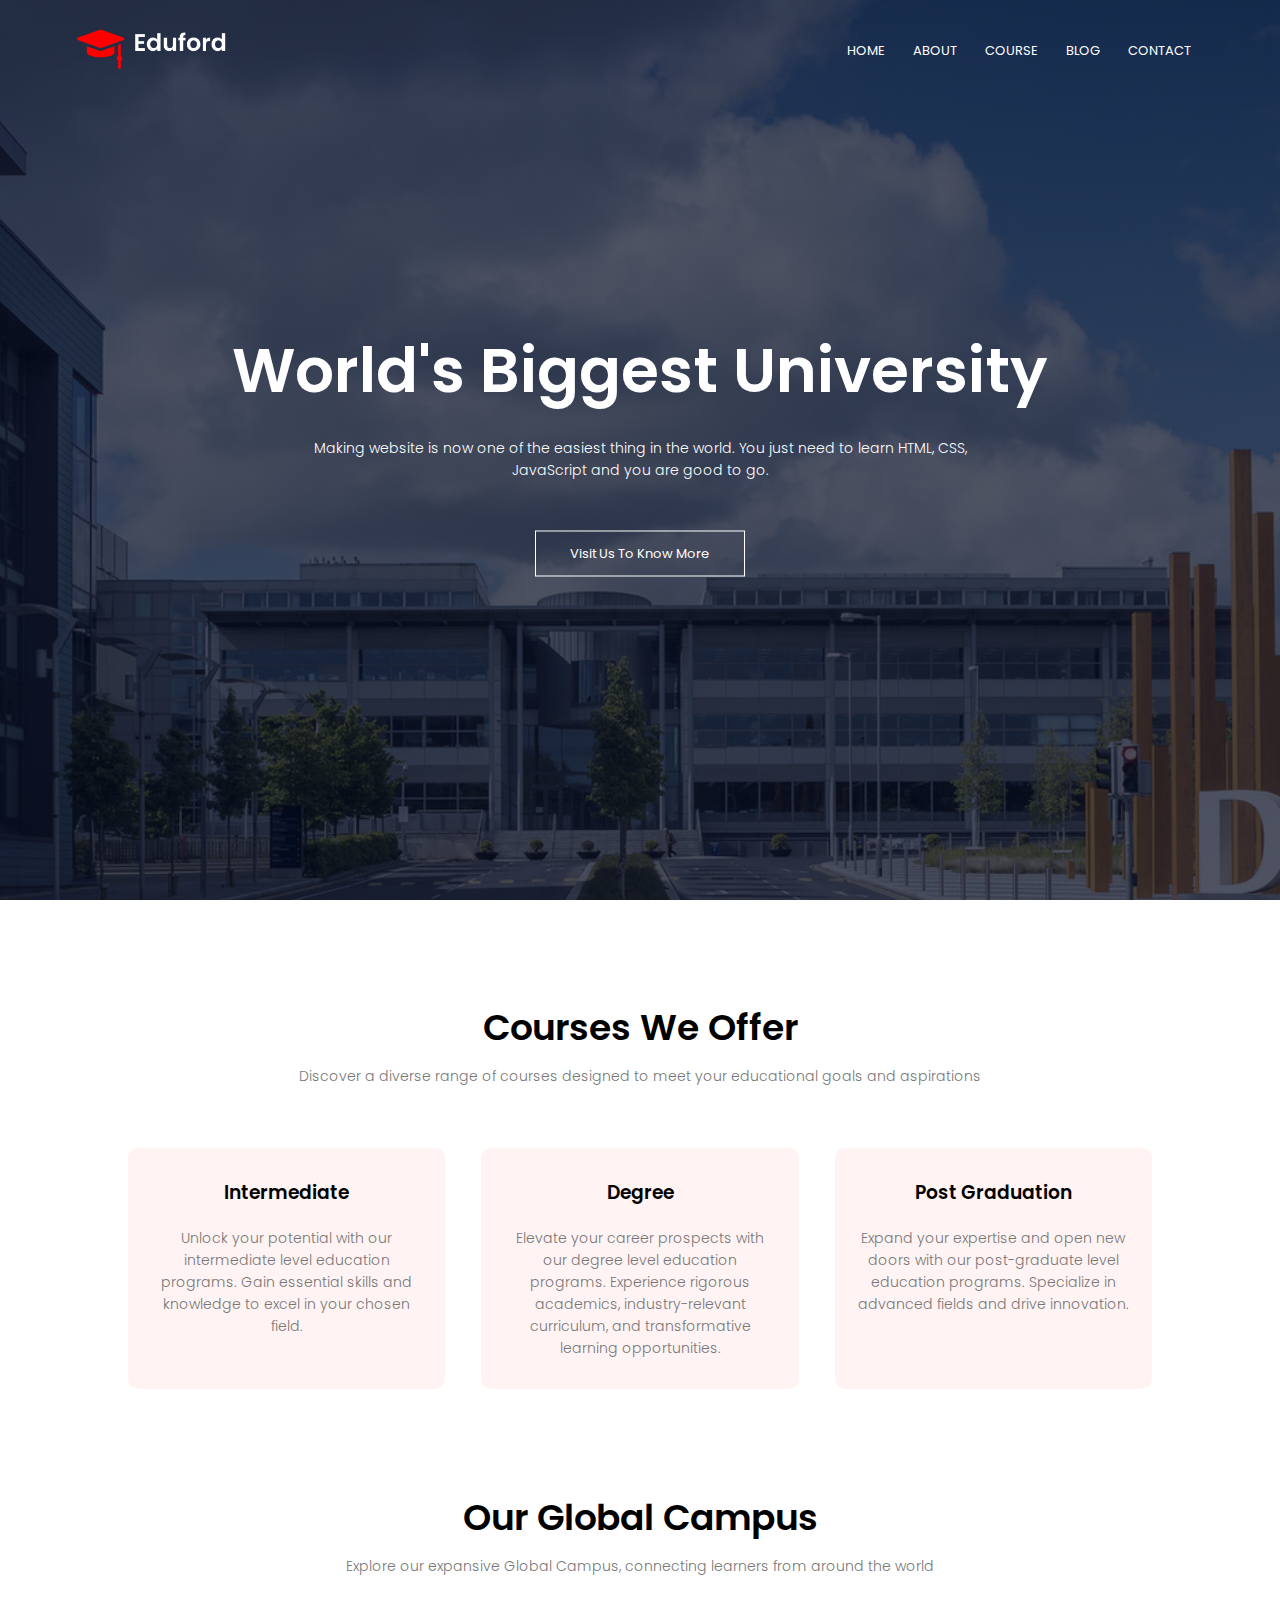
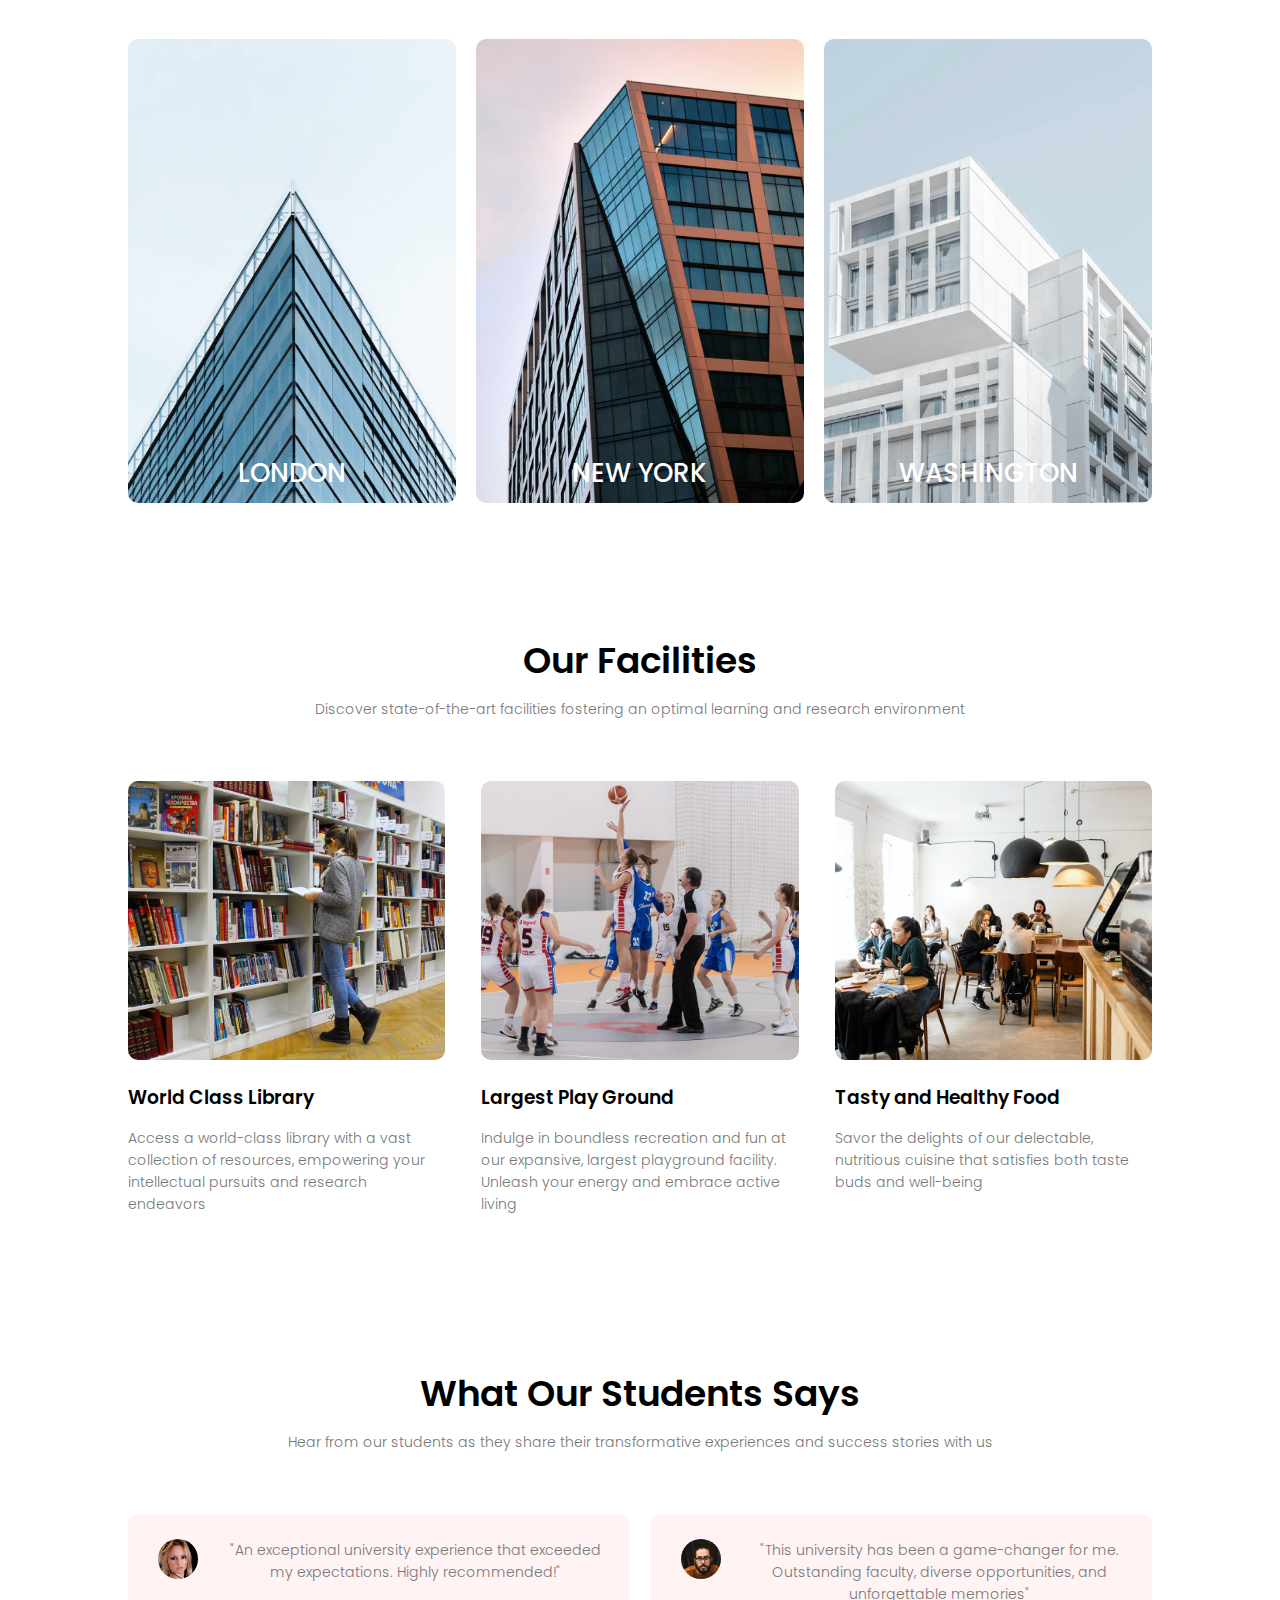
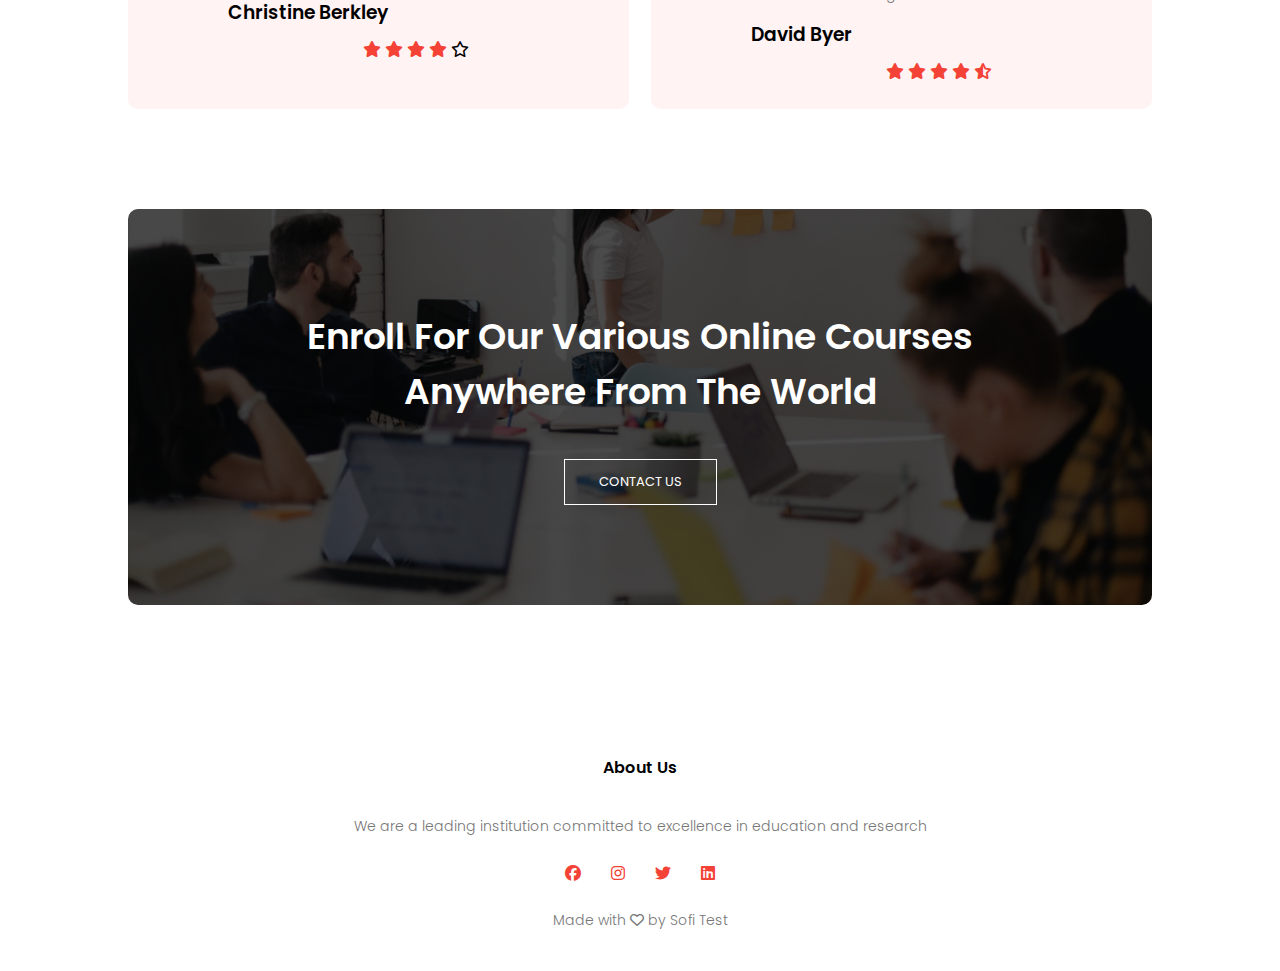
<file: University/index.html>
<!DOCTYPE html>
<html lang="en">
<head>
    <meta charset="UTF-8">
    <meta http-equiv="X-UA-Compatible" content="IE=edge">
    <meta name="viewport" content="width=device-width, initial-scale=1.0">
    <title>University EduFord</title>
    <link rel="stylesheet" href="style.css">
    <link href=link rel="preconnect" href="https://fonts.googleapis.com">
    <link rel="preconnect" href="https://fonts.gstatic.com" crossorigin>
    <link href="https://fonts.googleapis.com/css2?family=Poppins:wght@100;200;300;400;600;700&display=swap" rel="stylesheet">
    <link rel="stylesheet" href="https://cdnjs.cloudflare.com/ajax/libs/font-awesome/6.4.0/css/all.min.css">
</head>

<body>
    <section class="header">
        <nav>
            <a href="index.html"><img src="img/logo.png"></a>
            <div class="nav-links" id="navLinks">
                <i class="fa fa-times" onclick="hideMenu()"></i>
                <ul>
                    <li><a href= "index.html">HOME</a></li>
                    <li><a href= "about.html">ABOUT</a></li>
                    <li><a href= "course.html">COURSE</a></li>
                    <li><a href= "blog.html">BLOG</a></li>
                    <li><a href= "contact.html">CONTACT</a></li>
                </ul>
            </div>
            <i class="fa fa-bars"onclick="showMenu()" ></i>
        </nav>
<div class="text-box">
    <h1>World's Biggest University</h1>
    <p>Making website is now one of the easiest thing in the world. You just need to learn HTML, CSS,<br> JavaScript and you are good to go.</p>
    <a href="" class="hero-btn">Visit Us To Know More</a>
</div>  
</section>

<section class="course">
    <h1>Courses We Offer</h1>
    <p>Discover a diverse range of courses designed to meet your educational goals and aspirations</p>

    <div class="row">
        <div class="course-col">
            <h3>Intermediate</h3>
            <p>Unlock your potential with our intermediate level education programs. Gain essential skills and knowledge to excel in your chosen field.</p>
        </div>
        <div class="course-col">
            <h3>Degree</h3>
            <p>Elevate your career prospects with our degree level education programs. Experience rigorous academics, industry-relevant curriculum, and transformative learning opportunities.</p>
        </div>
        <div class="course-col">
            <h3>Post Graduation</h3>
            <p>Expand your expertise and open new doors with our post-graduate level education programs. Specialize in advanced fields and drive innovation.</p>
        </div>
    </div>


</section>

<section class="campus">
    <h1>Our Global Campus</h1>
    <p>Explore our expansive Global Campus, connecting learners from around the world</p>

    <div class="row">
        <div class="campus-col">
          <img src="img/london.png">
          <div class="layer">
            <h3>LONDON</h3>
          </div>
        </div>  
        <div class="campus-col">
            <img src="img/newyork.png">
            <div class="layer">
              <h3>NEW YORK</h3>
            </div>
        </div>
        <div class="campus-col">
            <img src="img/washington.png">
            <div class="layer">
                <h3>WASHINGTON</h3>
            </div>
        </div>
    </div>
</section>

<section class="facilities">
    <h1>Our Facilities</h1>
    <p>Discover state-of-the-art facilities fostering an optimal learning and research environment</p>

    <div class="row">
        <div class="facilities-col">
            <img src="img/library.png">
            <h3>World Class Library</h3>
            <p>Access a world-class library with a vast collection of resources, empowering your intellectual pursuits and research endeavors</p>
        </div>      
        <div class="facilities-col">
          <img src="img/basketball.png">
          <h3>Largest Play Ground</h3>
          <p>Indulge in boundless recreation and fun at our expansive, largest playground facility. Unleash your energy and embrace active living</p>
        </div>
        <div class="facilities-col">
          <img src="img/cafeteria.png">
          <h3>Tasty and Healthy Food</h3>
          <p>Savor the delights of our delectable, nutritious cuisine that satisfies both taste buds and well-being</p>
        </div>
    </div>
</section>

<section class="testimonials">
    <h1>What Our Students Says</h1>
    <p>Hear from our students as they share their transformative experiences and success stories with us</p>

    <div class="row">
        <div class="testimonial-col">
            <img src="img/user1.jpg">
            <div>
                <p>"An exceptional university experience that exceeded my expectations. Highly recommended!" </p>
                <h3>Christine Berkley</h3>
                <i class="fa fa-star"></i>
                <i class="fa fa-star"></i>
                <i class="fa fa-star"></i>
                <i class="fa fa-star"></i>
                <i class="far fa-star"></i>
            </div>
        </div>
        <div class="testimonial-col">
            <img src="img/user2.jpg">
            <div>
                <p>"This university has been a game-changer for me. Outstanding faculty, diverse opportunities, and unforgettable memories"</p>
                <h3>David Byer</h3>
                <i class="fa fa-star"></i>
                <i class="fa fa-star"></i>
                <i class="fa fa-star"></i>
                <i class="fa fa-star"></i>
                <i class="fas fa-star-half-alt"></i>
            </div>
        </div>
    </div>
</section>

<section class="cta">
    <h1>Enroll For Our Various Online Courses <br> Anywhere From The World</h1>
    <a href="" class="hero-btn">CONTACT US</a>
</section>

<section class="footer">
    <h4>About Us</h4>
    <p>We are a leading institution committed to excellence in education and research</p>
    <div class="icons">
        <i class="fab fa-facebook"></i>
        <i class="fab fa-instagram"></i>
        <i class="fab fa-twitter"></i>
        <i class="fab fa-linkedin"></i>
    </div>
    <p>Made with <i class="far fa-heart"></i> by Sofi Test</p>
</section>




<script>
        var navLinks = document.getElementById("navLinks");
        function showMenu(){
            navLinks.style.right = "0";
        }
        function hideMenu(){
            navLinks.style.right = "-200px";
        }

</script>
    
    
</body>
</html>
</file>
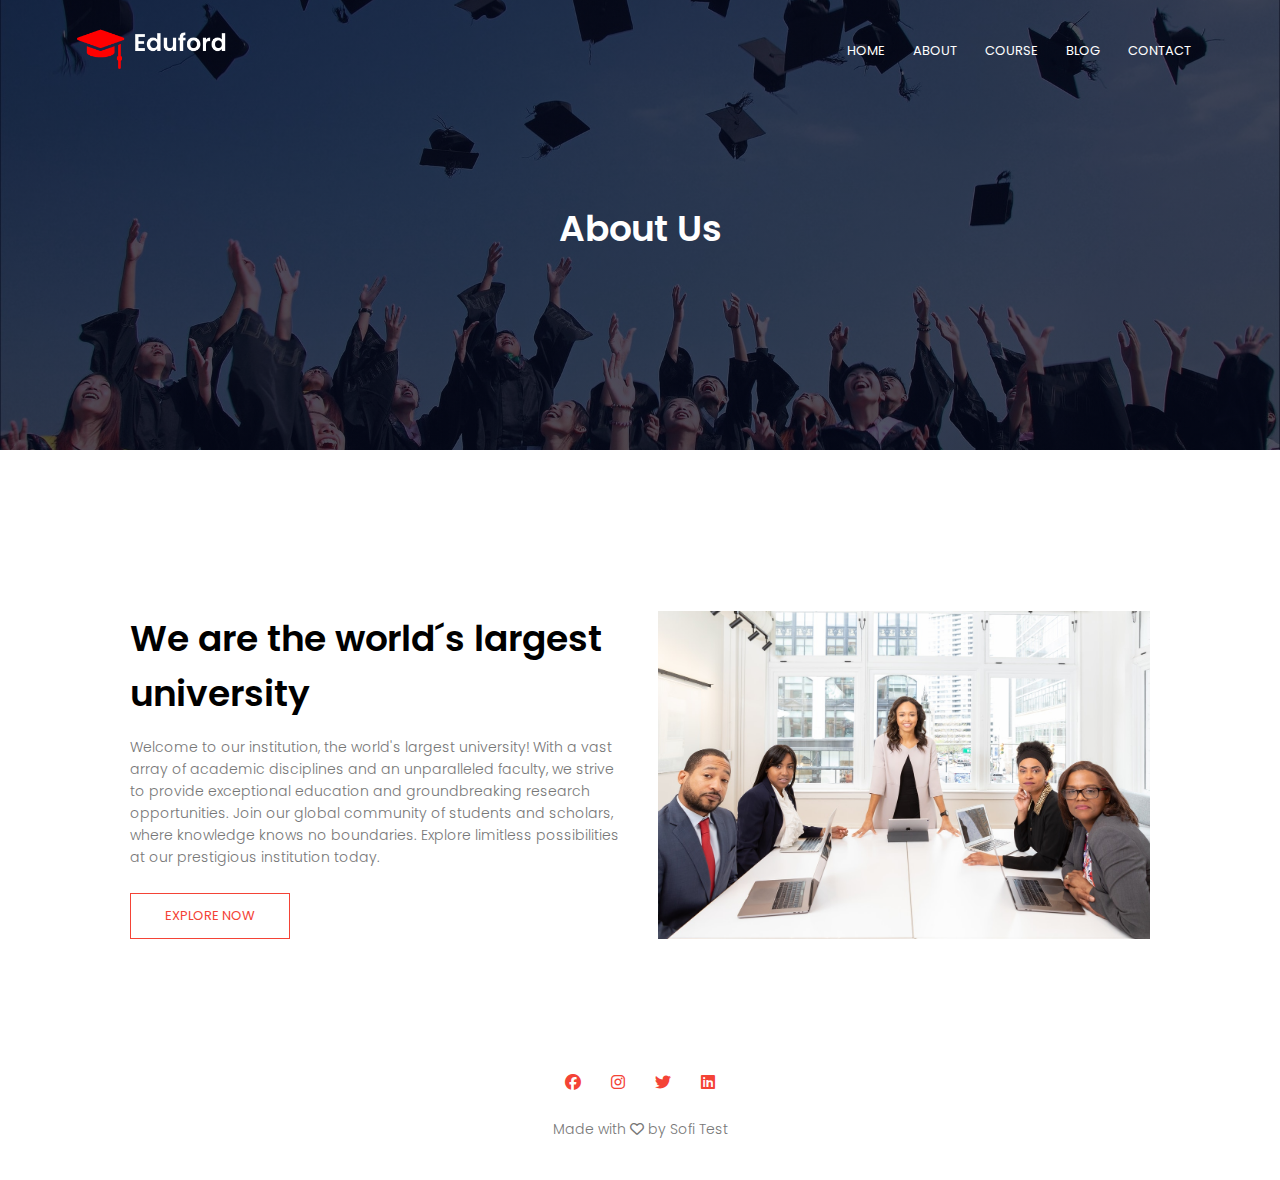
<file: University/about.html>
<!DOCTYPE html>
<html lang="en">
<head>
    <meta charset="UTF-8">
    <meta http-equiv="X-UA-Compatible" content="IE=edge">
    <meta name="viewport" content="width=device-width, initial-scale=1.0">
    <title>University EduFord</title>
    <link rel="stylesheet" href="style.css">
    <link href=link rel="preconnect" href="https://fonts.googleapis.com">
    <link rel="preconnect" href="https://fonts.gstatic.com" crossorigin>
    <link href="https://fonts.googleapis.com/css2?family=Poppins:wght@100;200;300;400;600;700&display=swap" rel="stylesheet">
    <link rel="stylesheet" href="https://cdnjs.cloudflare.com/ajax/libs/font-awesome/6.4.0/css/all.min.css">
</head>

<body>
    <section class="sub-header">
        <nav>
            <a href="index.html"><img src="img/logo.png"></a>
            <div class="nav-links" id="navLinks">
                <i class="fa fa-times" onclick="hideMenu()"></i>
                <ul>
                    <li><a href= "index.html">HOME</a></li>
                    <li><a href= "about.html">ABOUT</a></li>
                    <li><a href= "course.html">COURSE</a></li>
                    <li><a href= "blog.html">BLOG</a></li>
                    <li><a href= "contact.html">CONTACT</a></li>
                </ul>
            </div>
            <i class="fa fa-bars"onclick="showMenu()" ></i>
        </nav>
        <h1>About Us</h1>
</section>

<section class="about-us">

    <div class="row">
      <div class="about-col">
        <h1>We are the world´s largest university</h1>
        <p>Welcome to our institution, the world's largest university! With a vast array of academic disciplines and an unparalleled faculty, we strive to provide exceptional education and groundbreaking research opportunities. Join our global community of students and scholars, where knowledge knows no boundaries. Explore limitless possibilities at our prestigious institution today.</p>
        <a href="" class="hero-btn red-btn">EXPLORE NOW</a>
      </div>
      <div class="about-col">
        <img src="img/about.jpg">
      </div>
    </div>

</section>


<section class="footer">
       
    <div class="icons">
        <i class="fab fa-facebook"></i>
        <i class="fab fa-instagram"></i>
        <i class="fab fa-twitter"></i>
        <i class="fab fa-linkedin"></i>
    </div>
    <p>Made with <i class="far fa-heart"></i> by Sofi Test</p>
</section>



<script>
        var navLinks = document.getElementById("navLinks");
        function showMenu(){
            navLinks.style.right = "0";
        }
        function hideMenu(){
            navLinks.style.right = "-200px";
        }

</script>
    
    
</body>
</html>
</file>
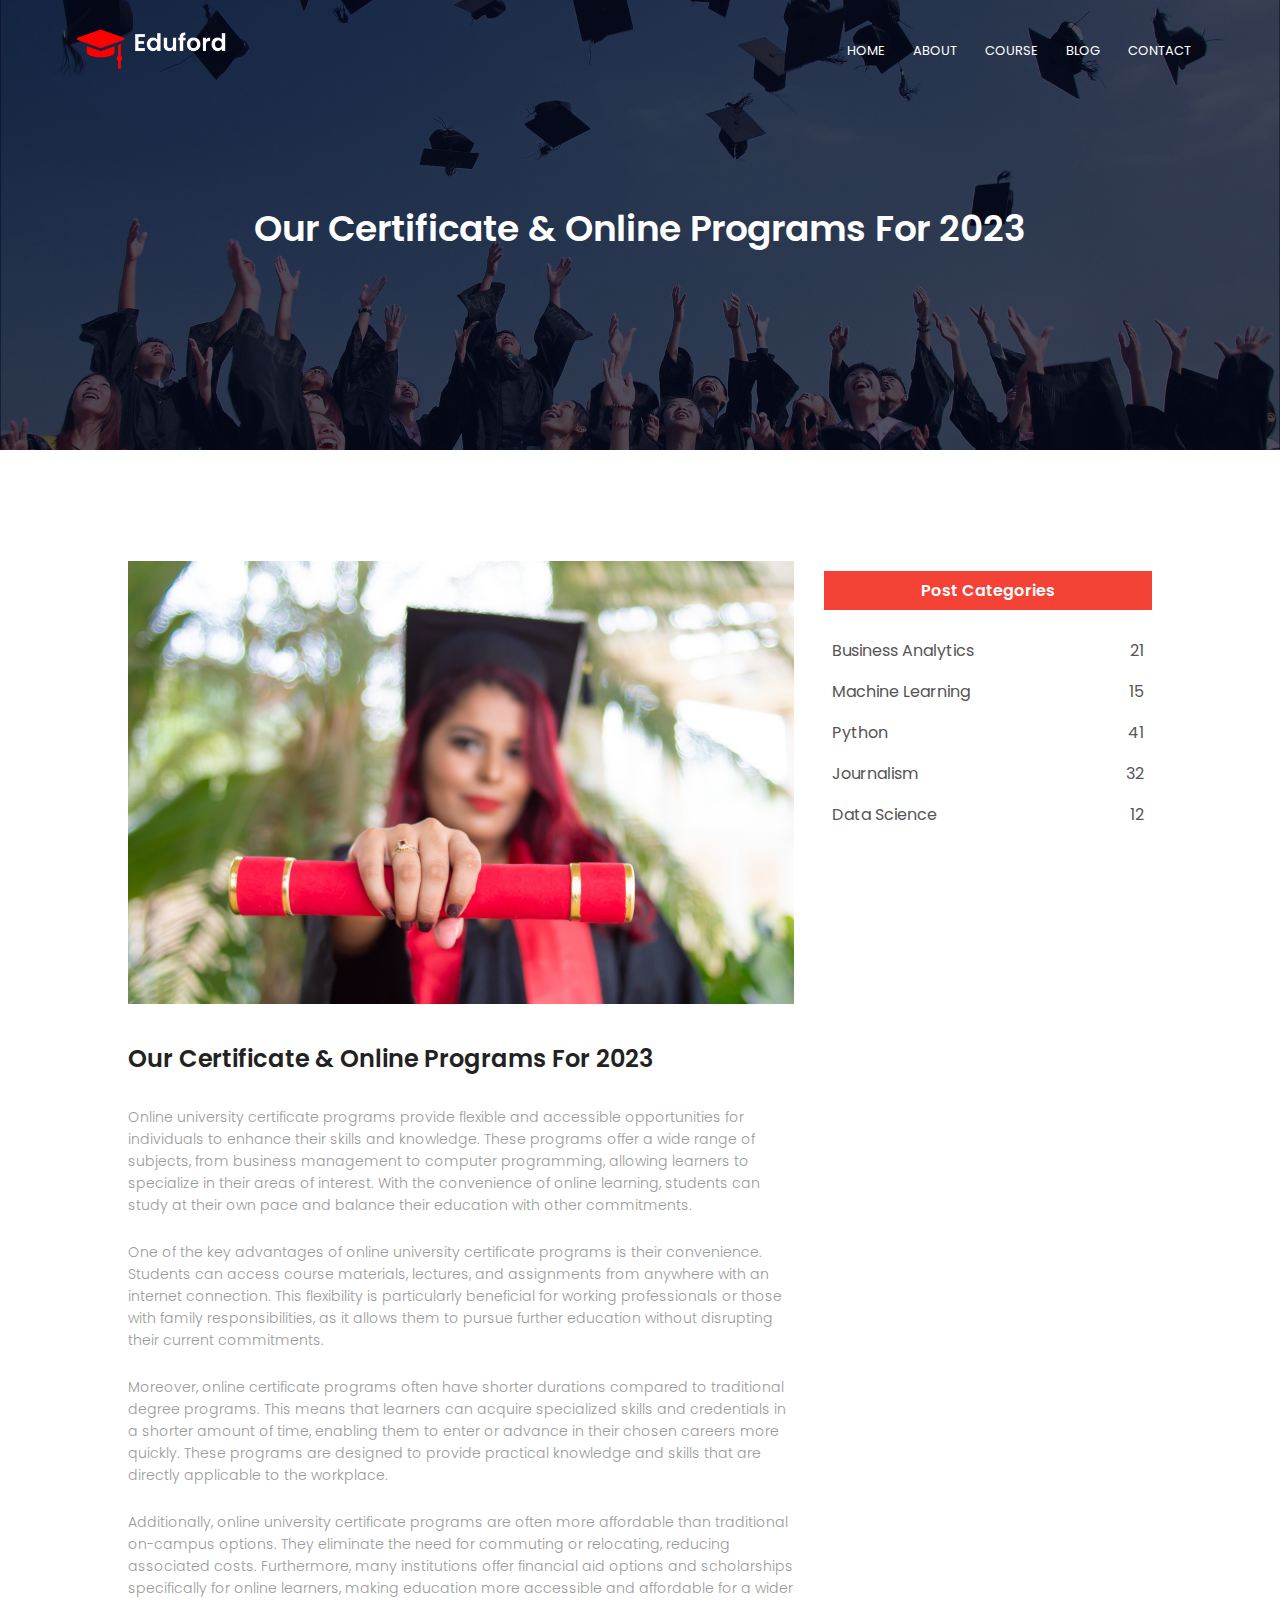
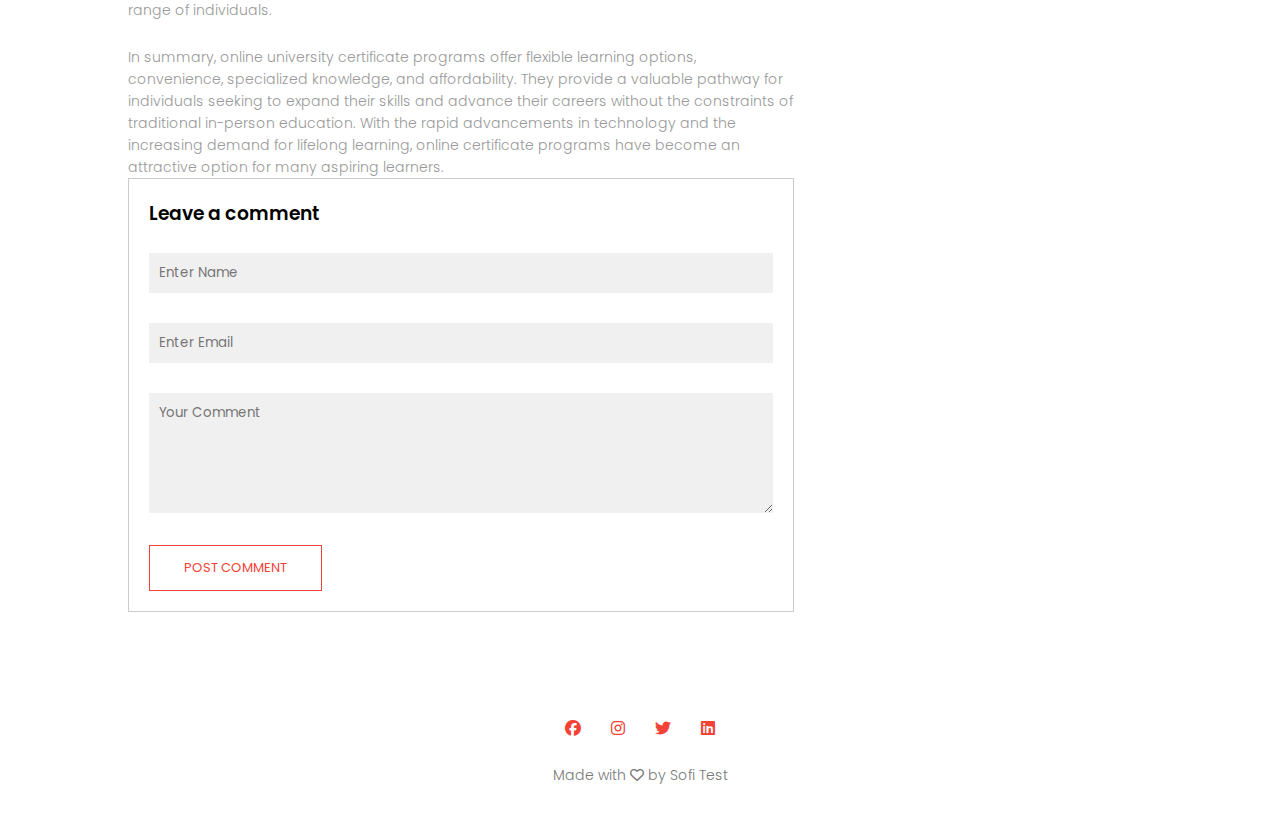
<file: University/blog.html>
<!DOCTYPE html>
<html lang="en">
<head>
    <meta charset="UTF-8">
    <meta http-equiv="X-UA-Compatible" content="IE=edge">
    <meta name="viewport" content="width=device-width, initial-scale=1.0">
    <title>University EduFord</title>
    <link rel="stylesheet" href="style.css">
    <link href=link rel="preconnect" href="https://fonts.googleapis.com">
    <link rel="preconnect" href="https://fonts.gstatic.com" crossorigin>
    <link href="https://fonts.googleapis.com/css2?family=Poppins:wght@100;200;300;400;600;700&display=swap" rel="stylesheet">
    <link rel="stylesheet" href="https://cdnjs.cloudflare.com/ajax/libs/font-awesome/6.4.0/css/all.min.css">
</head>

<body>
    <section class="sub-header">
        <nav>
            <a href="index.html"><img src="img/logo.png"></a>
            <div class="nav-links" id="navLinks">
                <i class="fa fa-times" onclick="hideMenu()"></i>
                <ul>
                    <li><a href= "index.html">HOME</a></li>
                    <li><a href= "about.html">ABOUT</a></li>
                    <li><a href= "course.html">COURSE</a></li>
                    <li><a href= "blog.html">BLOG</a></li>
                    <li><a href= "contact.html">CONTACT</a></li>
                </ul>
            </div>
            <i class="fa fa-bars"onclick="showMenu()" ></i>
        </nav>
        <h1>Our Certificate & Online Programs For 2023</h1>
</section>

<section class="blog-content">
    <div class="row">
      <div class="blog-left">
        <img src="img/certificate.jpg">
        <h2>Our Certificate & Online Programs For 2023</h2>
        <p>Online university certificate programs provide flexible and accessible opportunities for individuals to enhance their skills and knowledge. These programs offer a wide range of subjects, from business management to computer programming, allowing learners to specialize in their areas of interest. With the convenience of online learning, students can study at their own pace and balance their education with other commitments.</p><br><p>
        One of the key advantages of online university certificate programs is their convenience. Students can access course materials, lectures, and assignments from anywhere with an internet connection. This flexibility is particularly beneficial for working professionals or those with family responsibilities, as it allows them to pursue further education without disrupting their current commitments.</p><br><p>
        Moreover, online certificate programs often have shorter durations compared to traditional degree programs. This means that learners can acquire specialized skills and credentials in a shorter amount of time, enabling them to enter or advance in their chosen careers more quickly. These programs are designed to provide practical knowledge and skills that are directly applicable to the workplace.</p><br><p>
        Additionally, online university certificate programs are often more affordable than traditional on-campus options. They eliminate the need for commuting or relocating, reducing associated costs. Furthermore, many institutions offer financial aid options and scholarships specifically for online learners, making education more accessible and affordable for a wider range of individuals.</p><br><p>
        In summary, online university certificate programs offer flexible learning options, convenience, specialized knowledge, and affordability. They provide a valuable pathway for individuals seeking to expand their skills and advance their careers without the constraints of traditional in-person education. With the rapid advancements in technology and the increasing demand for lifelong learning, online certificate programs have become an attractive option for many aspiring learners.</p>
        <div class="comment-box">
            <h3>Leave a comment</h3>

            <form class="comment-form">
                <input type="text" placeholder="Enter Name">
                <input type="email" placeholder="Enter Email">
                <textarea rows="5" placeholder="Your Comment"></textarea>
                <button type="submit" class="hero-btn red-btn">POST COMMENT</button>

            </form>
        </div>
    
    </div>

      <div class="blog-right">
         <h3>Post Categories</h3>
         <div>
            <span>Business Analytics</span>
            <span>21</span>
         </div>
         <div>
            <span>Machine Learning</span>
            <span>15</span>
         </div>
         <div>
            <span>Python</span>
            <span>41</span>
         </div>
         <div>
            <span>Journalism</span>
            <span>32</span>
         </div>
         <div>
            <span>Data Science</span>
            <span>12</span>
         </div>
    </div>




</section>



<section class="footer">
       
    <div class="icons">
        <i class="fab fa-facebook"></i>
        <i class="fab fa-instagram"></i>
        <i class="fab fa-twitter"></i>
        <i class="fab fa-linkedin"></i>
    </div>
    <p>Made with <i class="far fa-heart"></i> by Sofi Test</p>
</section>



<script>
        var navLinks = document.getElementById("navLinks");
        function showMenu(){
            navLinks.style.right = "0";
        }
        function hideMenu(){
            navLinks.style.right = "-200px";
        }

</script>
    
    
</body>
</html>
</file>
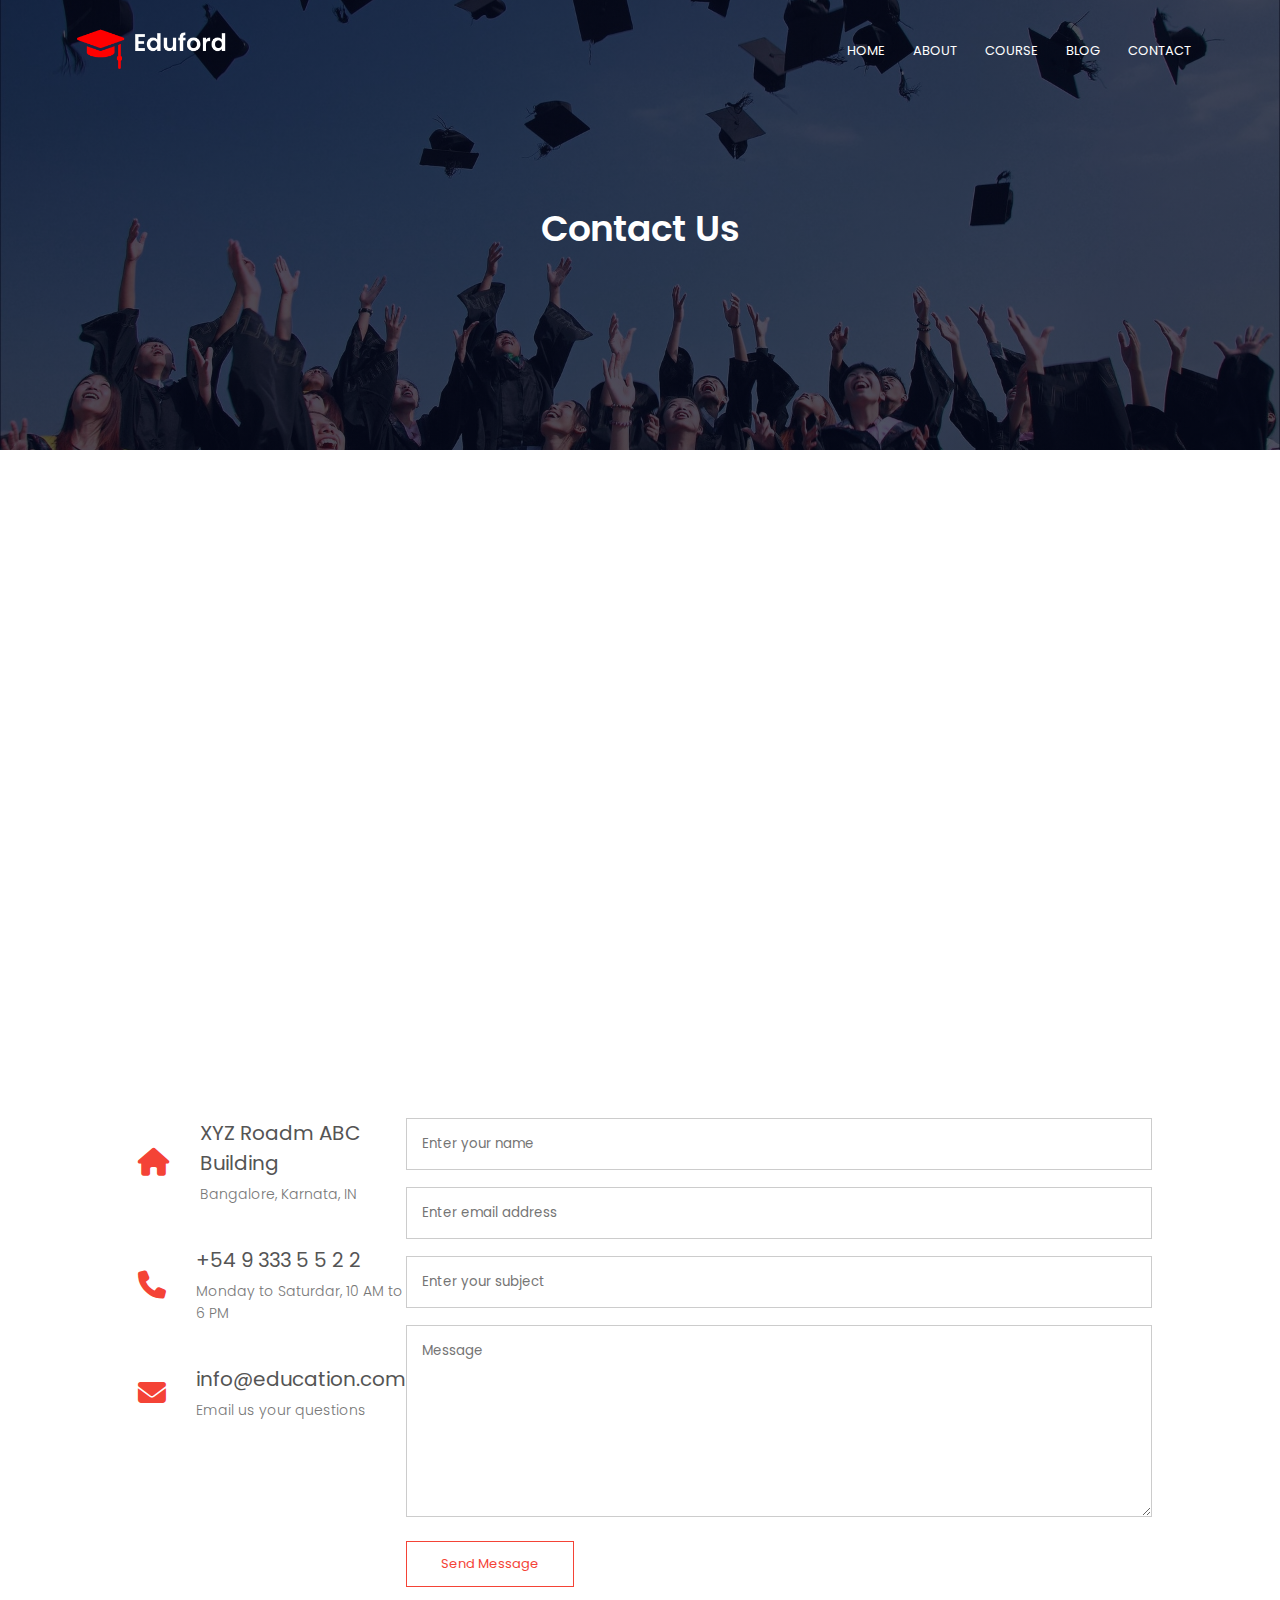
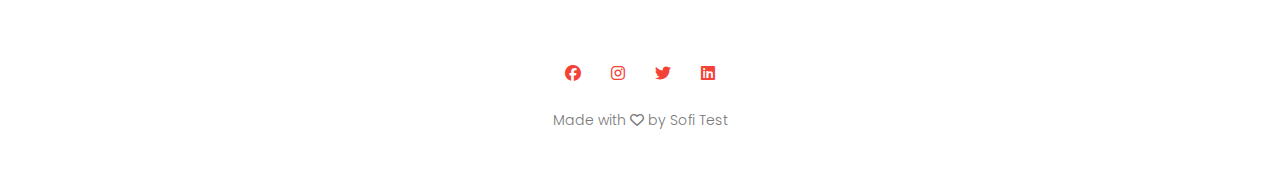
<file: University/contact.html>
<!DOCTYPE html>
<html lang="en">
<head>
    <meta charset="UTF-8">
    <meta http-equiv="X-UA-Compatible" content="IE=edge">
    <meta name="viewport" content="width=device-width, initial-scale=1.0">
    <title>University EduFord</title>
    <link rel="stylesheet" href="style.css">
    <link href=link rel="preconnect" href="https://fonts.googleapis.com">
    <link rel="preconnect" href="https://fonts.gstatic.com" crossorigin>
    <link href="https://fonts.googleapis.com/css2?family=Poppins:wght@100;200;300;400;600;700&display=swap" rel="stylesheet">
    <link rel="stylesheet" href="https://cdnjs.cloudflare.com/ajax/libs/font-awesome/6.4.0/css/all.min.css">
</head>

<body>
    <section class="sub-header">
        <nav>
            <a href="index.html"><img src="img/logo.png"></a>
            <div class="nav-links" id="navLinks">
                <i class="fa fa-times" onclick="hideMenu()"></i>
                <ul>
                    <li><a href= "index.html">HOME</a></li>
                    <li><a href= "about.html">ABOUT</a></li>
                    <li><a href= "course.html">COURSE</a></li>
                    <li><a href= "blog.html">BLOG</a></li>
                    <li><a href= "contact.html">CONTACT</a></li>
                </ul>
            </div>
            <i class="fa fa-bars"onclick="showMenu()" ></i>
        </nav>
        <h1>Contact Us</h1>
</section>

<section class="location">
    <iframe src="https://www.google.com/maps/embed?pb=!1m14!1m8!1m3!1d26269.163072276944!2d-58.3739578036438!3d-34.61312761739786!3m2!1i1024!2i768!4f13.1!3m3!1m2!1s0x95bccaba6ac89b35%3A0x1a2dc24cbca665a7!2sUADE!5e0!3m2!1ses!2sar!4v1687372205066!5m2!1ses!2sar" width="600" height="450" style="border:0;" allowfullscreen="" loading="lazy" referrerpolicy="no-referrer-when-downgrade"></iframe>

</section>

<section class="contact-us">

    <div class="row">
      <div class="contact-col">
        <div>
            <i class="fa fa-home"></i>
            <span>
                <h5>XYZ Roadm ABC Building</h5>
                <p>Bangalore, Karnata, IN</p>
            </span>
        </div>
        <div>
            <i class="fa fa-phone"></i>
            <span>
                <h5>+54 9 333 5 5 2 2</h5>
                <p>Monday to Saturdar, 10 AM to 6 PM</p>
            </span>
        </div>
        <div>
            <i class="fa fa-envelope"></i>
            <span>
                <h5>info@education.com</h5>
                <p>Email us your questions</p>
            </span>
        </div>
      </div>
      <div class="contact-col">

        <form action="form-handler.php" method="post">
            <input type="text" name="name" placeholder="Enter your name">
            <input type="email" name="email" placeholder="Enter email address">
            <input type="text" name= "subject"placeholder="Enter your subject">
            <textarea rows="8" name= "message"placeholder="Message" required></textarea>
            <button type="submit" class="hero-btn red-btn">Send Message</button>
        </form>
      </div>
    </div>


</section>

<section class="footer">
       
    <div class="icons">
        <i class="fab fa-facebook"></i>
        <i class="fab fa-instagram"></i>
        <i class="fab fa-twitter"></i>
        <i class="fab fa-linkedin"></i>
    </div>
    <p>Made with <i class="far fa-heart"></i> by Sofi Test</p>
</section>



<script>
        var navLinks = document.getElementById("navLinks");
        function showMenu(){
            navLinks.style.right = "0";
        }
        function hideMenu(){
            navLinks.style.right = "-200px";
        }

</script>
    
    
</body>
</html>
</file>
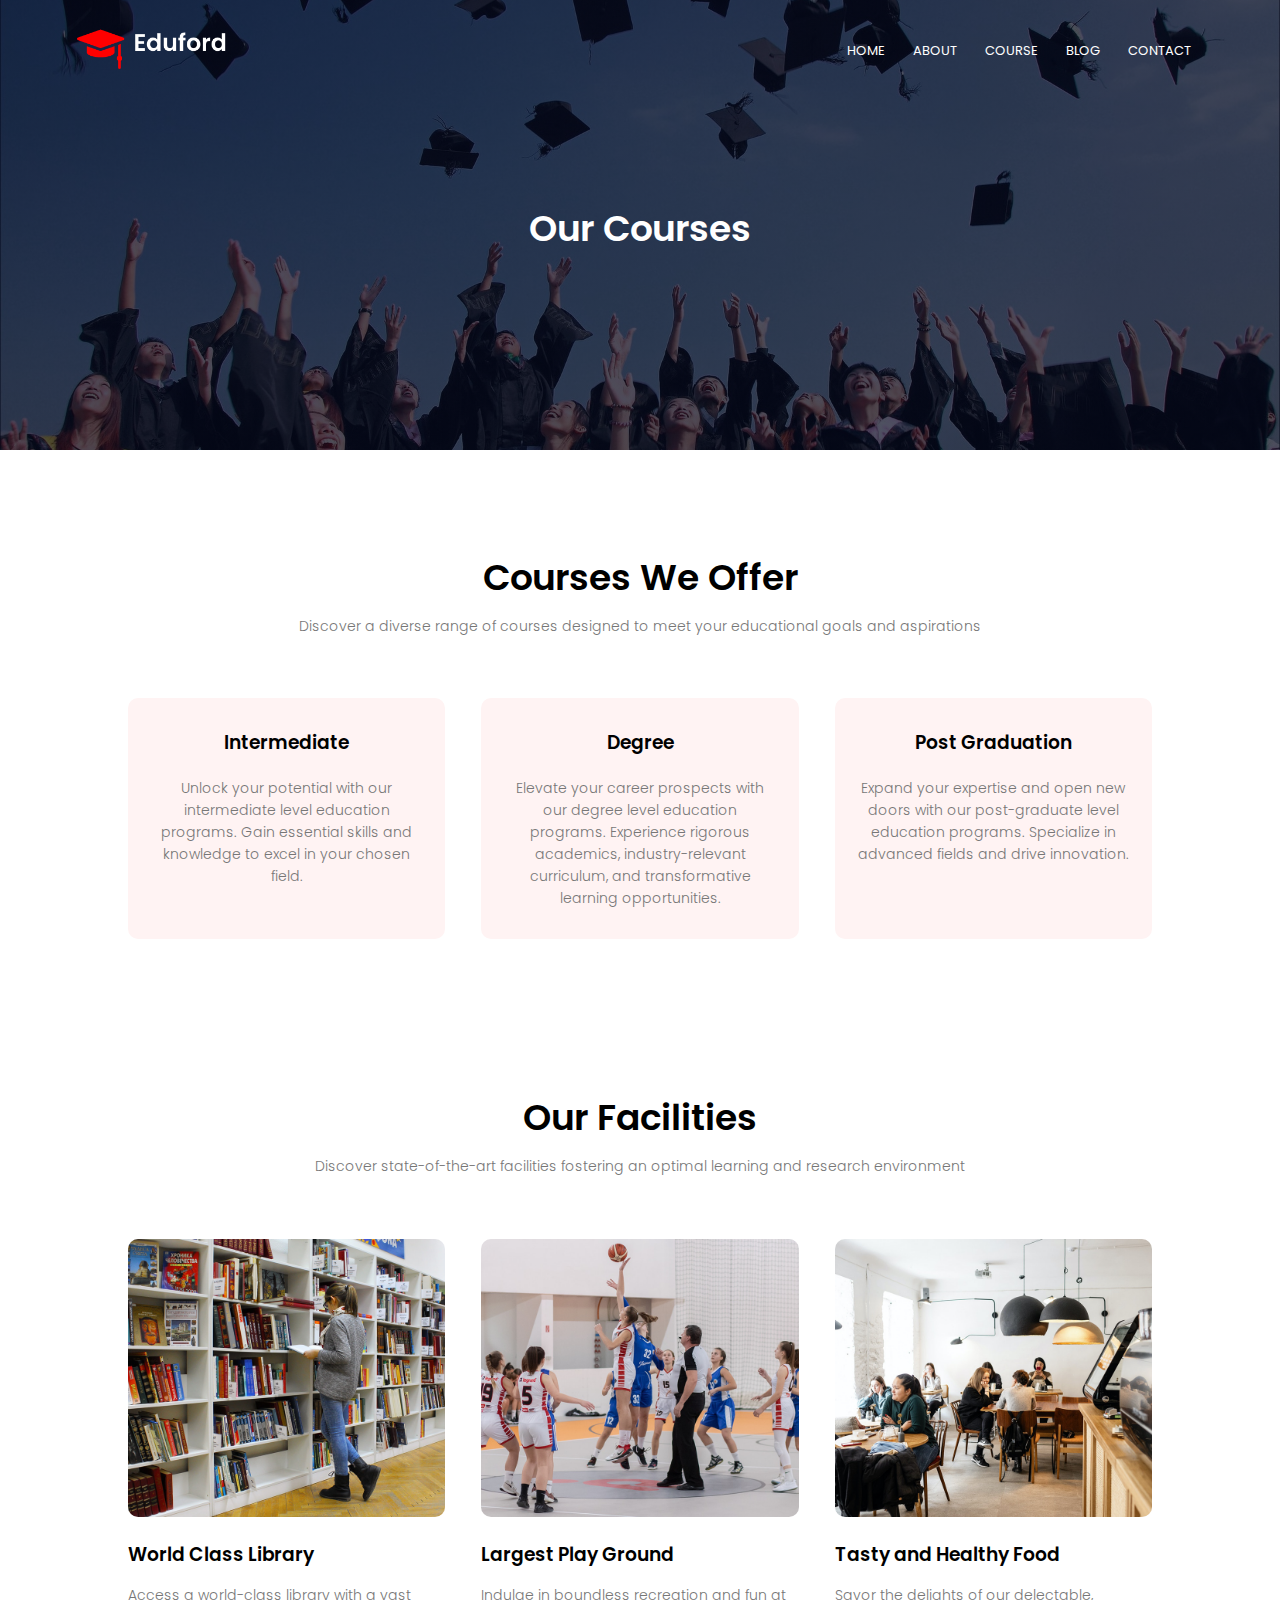
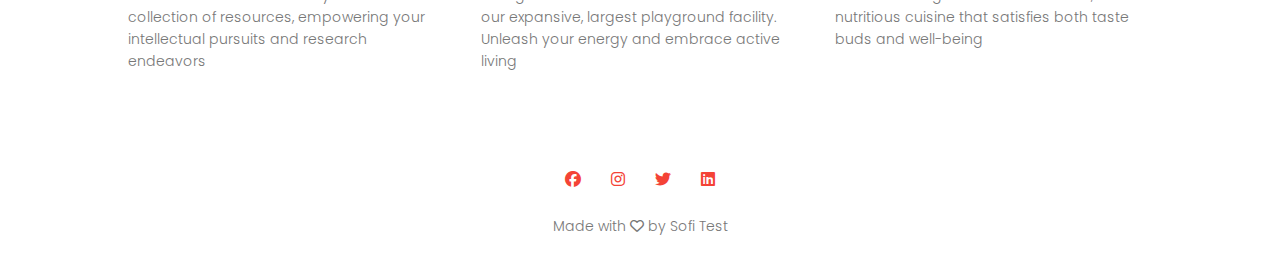
<file: University/course.html>
<!DOCTYPE html>
<html lang="en">
<head>
    <meta charset="UTF-8">
    <meta http-equiv="X-UA-Compatible" content="IE=edge">
    <meta name="viewport" content="width=device-width, initial-scale=1.0">
    <title>University EduFord</title>
    <link rel="stylesheet" href="style.css">
    <link href=link rel="preconnect" href="https://fonts.googleapis.com">
    <link rel="preconnect" href="https://fonts.gstatic.com" crossorigin>
    <link href="https://fonts.googleapis.com/css2?family=Poppins:wght@100;200;300;400;600;700&display=swap" rel="stylesheet">
    <link rel="stylesheet" href="https://cdnjs.cloudflare.com/ajax/libs/font-awesome/6.4.0/css/all.min.css">
</head>

<body>
    <section class="sub-header">
        <nav>
            <a href="index.html"><img src="img/logo.png"></a>
            <div class="nav-links" id="navLinks">
                <i class="fa fa-times" onclick="hideMenu()"></i>
                <ul>
                    <li><a href= "index.html">HOME</a></li>
                    <li><a href= "about.html">ABOUT</a></li>
                    <li><a href= "course.html">COURSE</a></li>
                    <li><a href= "blog.html">BLOG</a></li>
                    <li><a href= "contact.html">CONTACT</a></li>
                </ul>
            </div>
            <i class="fa fa-bars"onclick="showMenu()" ></i>
        </nav>
        <h1>Our Courses</h1>
</section>

<section class="course">
    <h1>Courses We Offer</h1>
    <p>Discover a diverse range of courses designed to meet your educational goals and aspirations</p>

    <div class="row">
        <div class="course-col">
            <h3>Intermediate</h3>
            <p>Unlock your potential with our intermediate level education programs. Gain essential skills and knowledge to excel in your chosen field.</p>
        </div>
        <div class="course-col">
            <h3>Degree</h3>
            <p>Elevate your career prospects with our degree level education programs. Experience rigorous academics, industry-relevant curriculum, and transformative learning opportunities.</p>
        </div>
        <div class="course-col">
            <h3>Post Graduation</h3>
            <p>Expand your expertise and open new doors with our post-graduate level education programs. Specialize in advanced fields and drive innovation.</p>
        </div>
    </div>
</section>

<section class="facilities">
    <h1>Our Facilities</h1>
    <p>Discover state-of-the-art facilities fostering an optimal learning and research environment</p>

    <div class="row">
        <div class="facilities-col">
            <img src="img/library.png">
            <h3>World Class Library</h3>
            <p>Access a world-class library with a vast collection of resources, empowering your intellectual pursuits and research endeavors</p>
        </div>      
        <div class="facilities-col">
          <img src="img/basketball.png">
          <h3>Largest Play Ground</h3>
          <p>Indulge in boundless recreation and fun at our expansive, largest playground facility. Unleash your energy and embrace active living</p>
        </div>
        <div class="facilities-col">
          <img src="img/cafeteria.png">
          <h3>Tasty and Healthy Food</h3>
          <p>Savor the delights of our delectable, nutritious cuisine that satisfies both taste buds and well-being</p>
        </div>
    </div>
</section>

<section class="footer">
       
    <div class="icons">
        <i class="fab fa-facebook"></i>
        <i class="fab fa-instagram"></i>
        <i class="fab fa-twitter"></i>
        <i class="fab fa-linkedin"></i>
    </div>
    <p>Made with <i class="far fa-heart"></i> by Sofi Test</p>
</section>



<script>
        var navLinks = document.getElementById("navLinks");
        function showMenu(){
            navLinks.style.right = "0";
        }
        function hideMenu(){
            navLinks.style.right = "-200px";
        }

</script>
    
    
</body>
</html>
</file>
<file: University/style.css>
* {
    margin: 0;
    padding: 0;
    font-family: 'Poppins', sans-serif;
}

.header {
    min-height: 100vh;
    width: 100%;
    background-image: linear-gradient(rgba(4,9,30,0.7),rgba(4,9,30,0.7)),url(img/banner.png);
    background-position: center;
    position: relative;
}
nav{
    display: flex;
    padding: 2% 6%;
    justify-content: space-between;
    align-items: center;
}
nav img{
    width: 150px;
}
.nav-links{
    flex: 1;
    text-align: right;
}
.nav-links ul li {
    list-style: none;
    display: inline-block;
    padding: 8px 12px;
    position: relative;
}
.nav-links ul li a{
    color: #fff;
    text-decoration: none;
    font-size: 13px;
}
.nav-links ul li::after{
    content: '';
    width: 0%;
    height: 2px;
    background: #f44336;
    display: block;
    margin: auto;
    transition: 0.5s; 
}
.nav-links ul li:hover::after{
    width: 100%;
}
.text-box{
    width: 90%;
    color: #fff;
    position: absolute;
    top: 50%;
    left: 50%;
    transform: translate(-50%, -50%);
    text-align: center;
}
.text-box h1{
    font-size: 62px;    
}
.text-box p{
    margin: 10px 0 40px;
    font-size: 14px;
    color: #fff;
}
.hero-btn{
    display: inline-block;
    text-decoration: none;
    color: #fff;
    border: 1px solid #fff;
    padding: 12px 34px;
    font-size: 13px;
    background: transparent;
    position: relative;
    cursor: pointer;
}
.hero-btn:hover{
    border: 1px solid #f44336;
    background-color: #f44336;
    transition: 1s;
}

nav .fa{
    display: none;
}


@media(max-width: 700px) {
    .text-box h1{
        font-size: 20px;    
    }
    .nav-links ul li {
        display: block;       
    }
    .nav-links{
        position: fixed;
        background: #f44336;
        height: 100vh;
        width: 200px;
        top: 0;
        right: -200px;
        text-align: left;
        z-index: 2;
    }
    nav .fa{
        display: block;
        color: #fff;
        margin: 10px;
        font-size: 22px;
        cursor: pointer;
    }
    .nav-links ul{
        padding: 30px;

    }
}

.course{
    width: 80%;
    margin: auto;
    text-align: center;
    padding-top: 100px;
}

h1{
    font-size: 36px;
    font-weight: 600;
}
p{
    color: #777;
    font-size: 14px;
    font-weight: 300;
    line-height: 22px;
    padding: 10px;
}

.row{
    margin-top: 5%;
    display: flex;
    justify-content: space-between;
}

.course-col{
    flex-basis: 31%;
    background: #fff3f3;
    border-radius: 10px;
    margin-bottom: 5%;
    padding: 20px 12px;
    box-sizing: border-box ;
    transition: 0.5s;
}

h3{
    text-align: center;
    font-weight: 600;
    margin: 10px 0;
}
.course-col:hover{
    box-shadow: 0 0 20px 0px rgba(0,0,0,0.2);
}
@media(max-width:700px){
    .row{
        flex-direction: column;
    }
}

.campus{
    width: 80%;
    margin: auto;
    text-align: center;
    padding-top: 50px;
}
.campus-col{
    flex-basis: 32%;
    border-radius: 10px;
    margin-bottom: 30px;
    position: relative;
    overflow: hidden;
}
.campus-col img{
    width: 100%;
    display: block;
}
.layer{
    background: transparent;
    height: 100%;
    width: 100%;
    position: absolute;
    top: 0;
    left: 0;
    transition: 0.5s;
}

.layer:hover{
    background: rgba(226,0,0,0.7);
}
.layer h3{
    width: 100%;
    font-weight: 500;
    color: #fff;
    font-size: 26px;
    bottom: 0;
    left: 50%;
    transform: translateX(-50%);
    position: absolute;
    transition: 0.5s;
}
.layer:hover h3{
    bottom:49%;
    opacity: 1;
}

.facilities{
    width: 80%;
    margin: auto;
    text-align: center;
    padding-top: 100px;
}
.facilities-col{
    flex-basis: 31%;
    border-radius: 10px;
    margin-bottom: 5%;
    text-align: left;
}
.facilities-col img{
    width: 100%;
    border-radius: 10px;
}
.facilities-col p{
    padding: 0;
}
.facilities-col h3{
    margin-top: 16px;
    margin-bottom: 15px;
    text-align: left;
}
.testimonials{
    width: 80%;
    margin: auto;
    padding-top: 100px;
    text-align: center;
}
.testimonial-col{
    flex-basis: 44%;
    border-radius: 10px;
    margin-bottom: left;
    background: #fff3f3;
    padding: 25px;
    cursor: pointer;
    display: flex;
}
.testimonial-col img{
    height: 40px;
    margin-left: 5px ;
    margin-right: 30px;
    border-radius: 50%;
}
.testimonial-col p{
    padding: 0;
}
.testimonial-col h3{
    margin-top: 15px;
    text-align: left;
}
.testimonial-col .fa{
    color: #f44336;
}
.testimonial-col .fas{
    color: #f44336;
}
@media(max-width:700px){
    .testimonial-col img{
        margin-left: 0px;
        margin-right: 15px;        
    }
}
.cta{
    margin: 100px auto;
    width: 80%;
    background-image: linear-gradient(rgba(0,0,0,0.7),rgba(0,0,0,0.7)),url(img/banner2.jpg);
    background-position: center;
    background-size: cover;
    border-radius: 10px;
    text-align: center;
    padding: 100px 0;
}
.cta h1{
    color: #fff;
    margin-bottom: 40px ;
    padding: 0;
}

@media(max-width:700px){
    .cta h1{
        font-size: 24px;
    }
}

.footer {
    width: 100%;
    text-align: center;
    padding: 30px 0;
}
.footer h4{
    margin-bottom: 25px;
    margin-top: 20px;
    font-weight: 600;
}
.icons .fab{
    color: #f44336;
    margin: 0 13px;
    cursor: pointer;
    padding: 18px 0;
}
.far-fa-heart{
    color: #f44336;
}

/*About us*/

.sub-header{
    height: 50vh;
    width: 100%;
    background-image: linear-gradient(rgba(4,9,30,0.7),rgba(4,9,30,0.7)),url(img/background.jpg);
    background-position: center;
    background-size: cover;
    text-align: center;
    color: #fff;
}
.sub-header h1{
    margin-top: 100px ;
}
.about-us{
    width: 80%;
    margin: auto;
    padding-top: 80px;
    padding-bottom: 50px;
}
.about-col{
    flex-basis:48%;
    padding: 30px 2px;
}
.about-col img{
    width: 100%;
}
.about-col h1{
    padding-top: 0;
}
.about-col p{
    padding: 15px 0 25px;
}
.red-btn{
    border: 1px solid #f44336;
    background: transparent;
    color: #f44336;
}
.red-btn:hover{
    color: #fff;
}

.blog-content{
    width: 80%;
    margin: auto;
    padding: 60px 0;
}
.blog-left{
    flex-basis: 65%;
}
.blog-left img{
    width: 100%;
}
.blog-left h2{
    color: #222;
    font-weight: 600;
    margin: 30px 0;
}
.blog-left p{
    color: #999;
    padding: 0;
}
.blog-right{
    flex-basis:32% ;
}
.blog-right h3{
    background-color: #f44336;
    color: #fff;
    padding: 7px 0;
    font-size: 16px;
    margin-bottom: 20px;
}
.blog-right div{
    display: flex;
    align-items: center;
    justify-content: space-between;
    color: #555;
    padding: 8px;
    box-sizing:border-box;
}
.comment-box{
    border: 1px solid #ccc;
    margin: 50 px 0;
    padding: 10px 20px;
}
.comment-box h3{
    text-align: left;
}
.comment-form input, .comment-form textarea{
    width: 100%;
    padding: 10px;
    margin: 15px 0;
    box-sizing: border-box;
    border: none;
    outline: none;
    background: #f0f0f0;
}

.comment-form button{
    margin: 10px 0;
}

@media(max-width:700px){
    .sub-header h1{
        font-size: 24px;
    }
}

.location{
    width: 80%;
    margin: auto;
    padding: 80px 0;

}
.location iframe{
    width: 100%;    
}
.contact-us {
    width: 80%;
    margin: auto;
}
.contact-col{
    flex-basis: 48;
    margin-bottom: 30px;
}
.contact-col div{
    display: flex;
    align-items: center;
    margin-bottom: 40px;
}
.contact-col div .fa{
    font-size: 28px;
    color: #f44336;
    margin: 10px;
    margin-right: 30px;
}
.contact-col div p{
    padding: 0;
}
.contact-col div h5{
    font-size: 20px;
    margin-bottom: 5px;
    color: #555;
    font-weight: 400 ;
}
.contact-col input, .contact-col textarea{
    width: 100%;
    padding: 15px;
    margin-bottom: 17px;
    outline: none;
    border: 1px solid #ccc;
    box-sizing: border-box;
}
</file>
